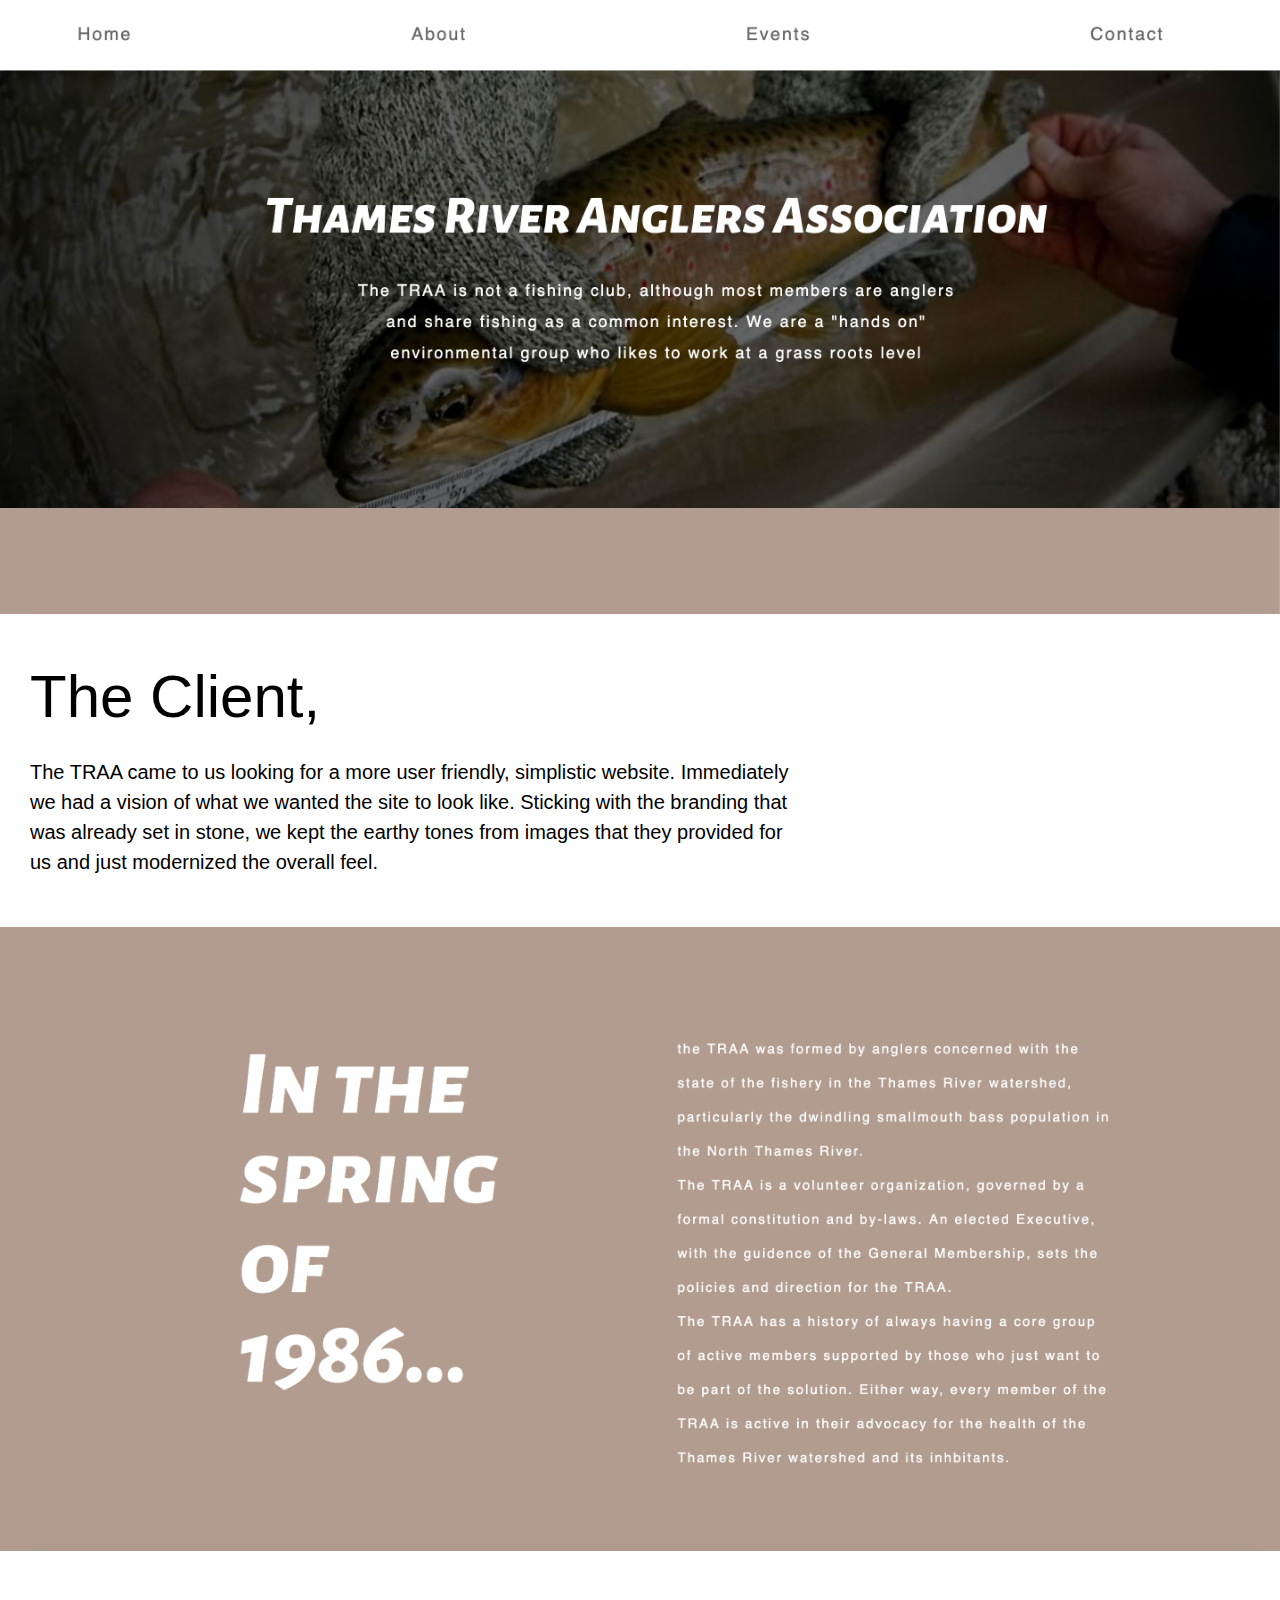
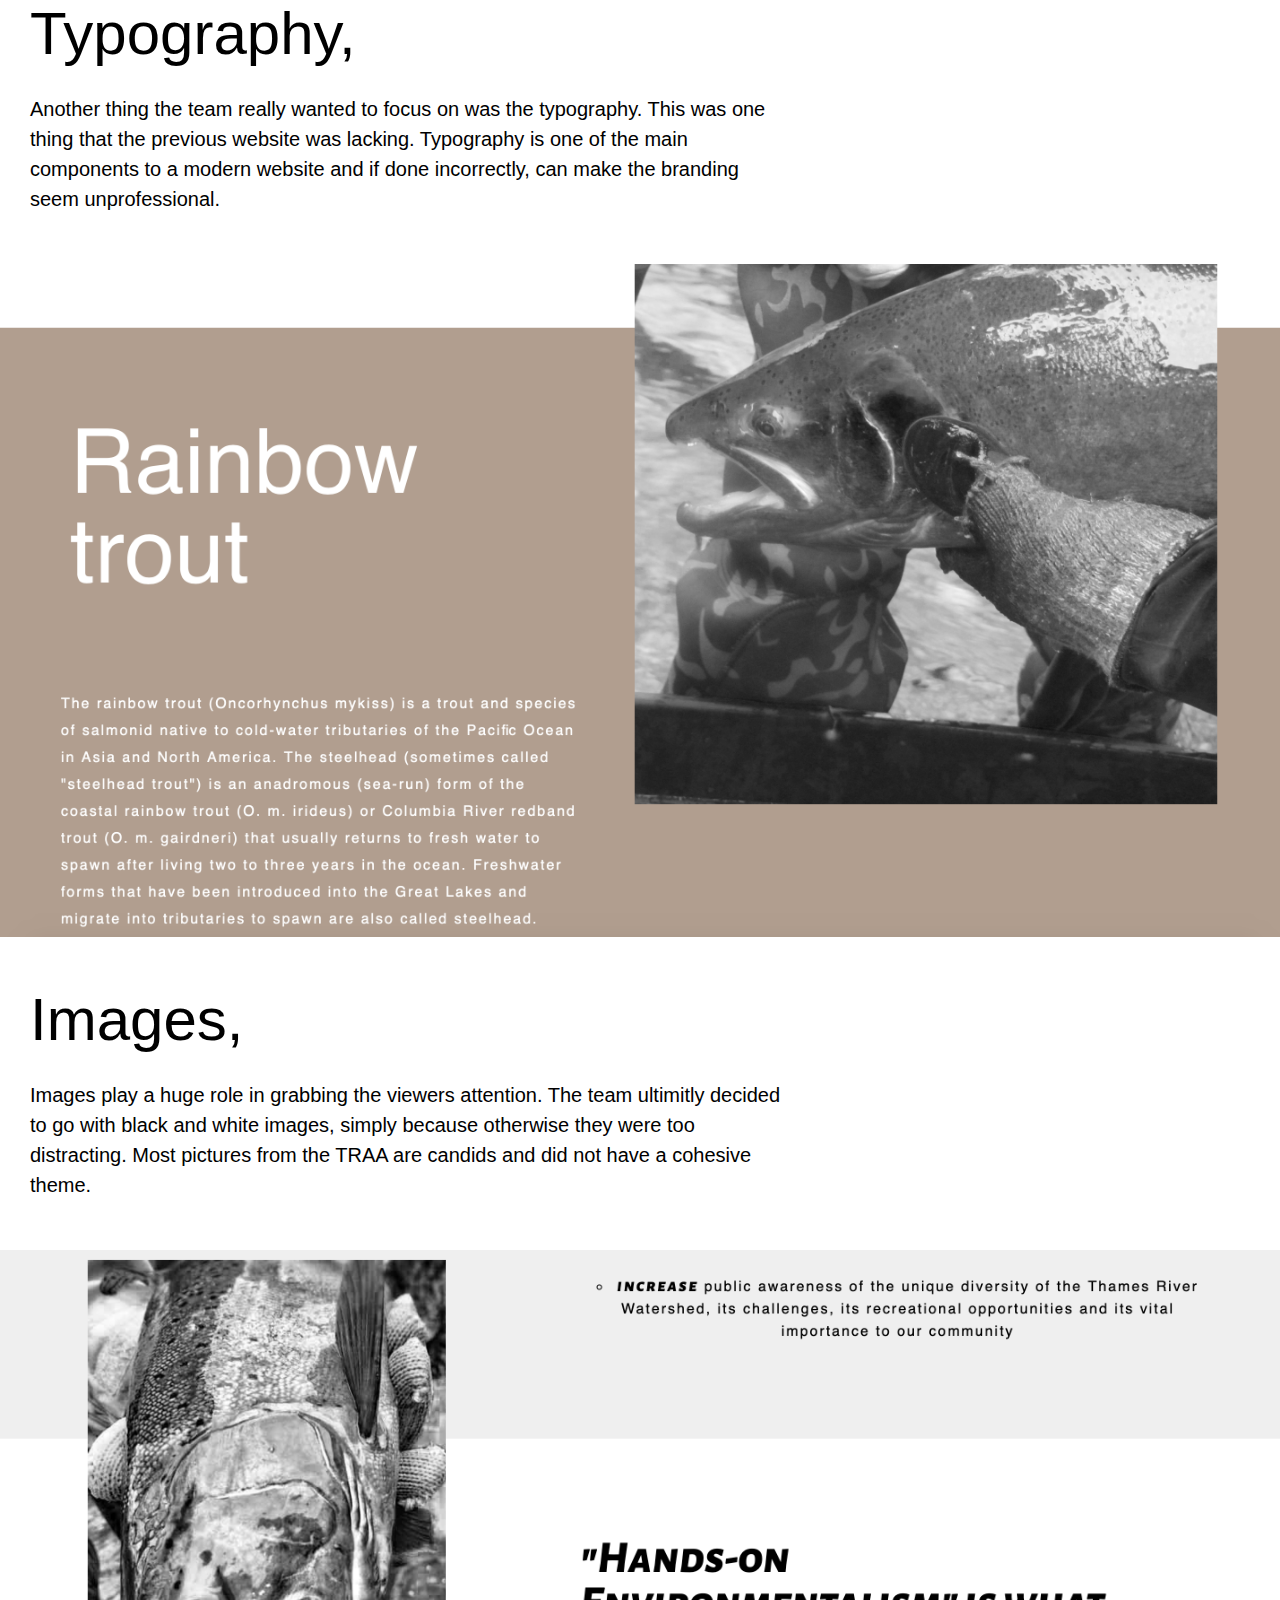
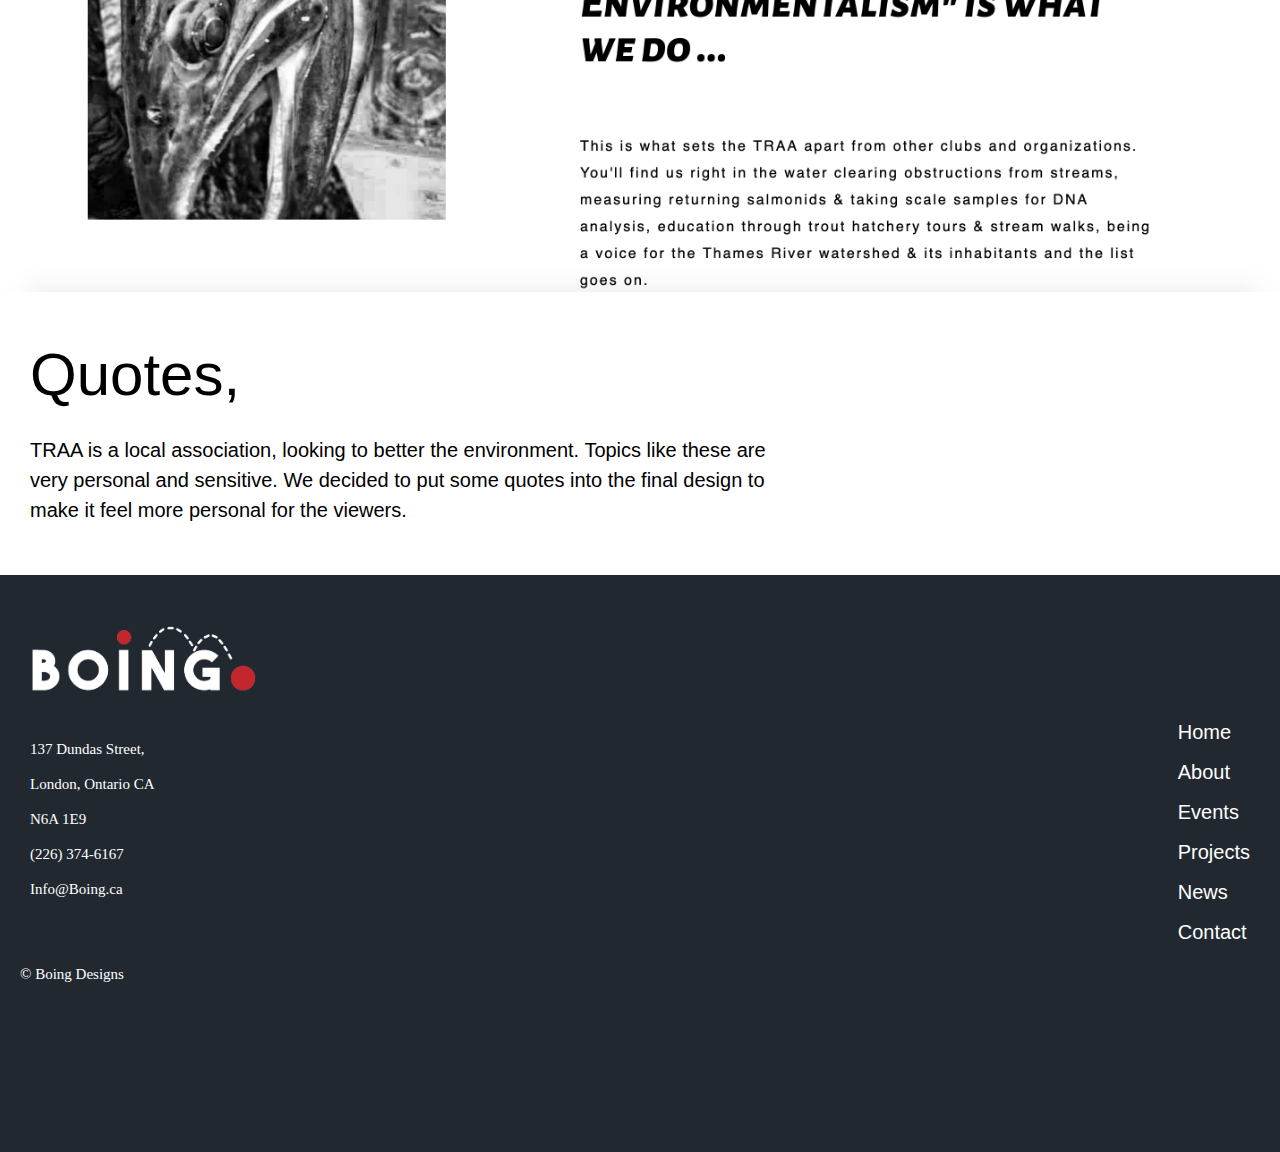
<file: portfolio.html>
<!doctype html>
<html lang="en">
    <head>
    <meta charset="utf-8">
    <meta name="viewport" content="initial-scale=1.0, width=device-width">
    <title>Boing Designs</title>
    <link href="css/reset.css" rel="stylesheet" type="text/css">
    <link href="css/main.css" rel="stylesheet" type="text/css">
    </head>
    
    <body>

        <section id="portfolioPage">
            <div>
                <img src="images/port-pic2.png" alt="Fish picture">
            </div>

            <div>
                <h3>The Client,</h3>
                <p>The TRAA came to us looking for a more user friendly, simplistic website. Immediately we had a vision of what we wanted the site to look like. Sticking with the branding that was already set in stone, we kept the earthy tones from images that they provided for us and just modernized the overall feel.</p>
            </div>

            <div id="pic2">
                <img src="images/port-pic3.png" alt="Text Photo">
            </div>

            <div>
                <h3>Typography,</h3>
                <p>Another thing the team really wanted to focus on was the typography. This was one thing that the previous website was lacking. Typography is one of the main components to a modern website and if done incorrectly, can make the branding seem unprofessional.</p>
            </div>

            <div>
                <img src="images/port-pic1.png" alt="Text Photo">
            </div>

            <div>
                <h3>Images,</h3>
                <p>Images play a huge role in grabbing the viewers attention. The team ultimitly decided to go with black and white images, simply because otherwise they were too distracting. Most pictures from the TRAA are candids and did not have a cohesive theme.</p>
            </div>

            <div>
                <img src="images/port-pic5.png" alt="Quote Photo">
            </div>

            <div>
                <h3>Quotes,</h3>
                <p>TRAA is a local association, looking to better the environment. Topics like these are very personal and sensitive. We decided to put some quotes into the final design to make it feel more personal for the viewers.</p>
            </div>
        </section>
<footer id="footer">
    
    <h2 class="hidden">Main Footer</h2>
    <div id="footerLogo"><img src="images/logo.png" alt="Company Logo"></div>


    <div id="address">
                            
                            <ul>
                                <li>137 Dundas Street,</li>
                                <li>London, Ontario CA</li>
                                <li>N6A 1E9</li>
                                <li>(226) 374-6167</li>
                                <li>Info@Boing.ca</li>
                            </ul>
                        </div>

                        <div id="copyRight">
                            
                            <p>&copy; Boing Designs</p>
                        </div>



    <nav id="footerNav">
                        <h2 class="hidden">Footer Navigation</h2>

                        <h3 class="hidden">Menu</h3>

                        <ul>

                            <li><a href="index.html">Home</a></li>
                            <li><a href="about.html">About</a></li>
                            <li><a href="events.html">Events</a></li>
                            <li><a href="projects.html">Projects</a></li>
                            <li><a href="news.html">News</a></li>
                            <li><a href="contact.html">Contact</a></li>
                            

                        </ul>
                        </nav>
</footer>


        <script src="js/main.js"></script>
        <script src="js/modules/menu.js"></script>
    </body>
</html>
</file>
<file: css/main.css>
@charset "UTF-8";
/*CSS Doc*/

img, embed, object, video {
  max-width: 100%; }

html {
  box-sizing: border-box; 
  scroll-behavior: smooth;
}

*,
*::before,
*::after {
  box-sizing: inherit; }


img {
  -ms-interpolation-mode: bicubic; 
}

h3
{
	font-size: 80px;
	font-family: Helvetica;
	text-align: left;
}

.hidden
{
	display: none;
}

#container
{
	margin: 0 auto;
	max-width: 1500px;
}

#container h3

{
	letter-spacing: 3px;
}

#mainHeader
{
  background: url(../images/hero-mobile-tablet.jpg) center no-repeat;
  height: 480px;
  margin-bottom: 20px;
}

#mainNav
{
  display: flex;
  flex-direction: column;
}

#mainNav button
{
  background: url(../images/burger.svg) center no-repeat;
  width: 40px;
  height: 40px;
  border: 0px;
  transition: all 400ms ease;
  margin-right: 30px;
  margin-top: 30px;
  margin-left: auto;
}

#deskNav
{
	display: none;
}

#mainNav button.expanded
{
  -webkit-transform: rotate(90deg);
  -ms-transform: rotate(90deg);
  transform: rotate(90deg);
}

#mainNav li a
{
  display: block;
  padding: 10px 0 10px 0;
  color: #fff;
  text-decoration: none;
  text-align: center;
  font-size: 30px;
  font-family: Helvetica;
  letter-spacing: 1.5px;
}

#mainNav li
{
	margin-top: 10px;

	-webkit-animation: mainNav 1.5s both;
          animation: mainNav 1.5s both;
}



#mainNav li:first-child
{
	padding-top: 10px;
}


#burgerCon
{
  margin-top: -70px;
  padding-bottom: 20px;
  margin-bottom: 60px;
  background: rgba(33, 40, 48, 0.5);
  display: none;
}


#burgerCon.slideToggle
{
  display: block;
}

#logo
{
  display: block;
  max-width: 170px;
  margin: 0 auto;
  margin-top: -60px;

}

#welcomeMess
{
	display: none;
}

#tagline
{
	display: none;
}

#arrowCon
{
	display: flex;
}

#arrow
{
	width: 5%;
	margin: 0 auto;
	margin-top: 300px;
}

@media screen and (min-width: 1100px) {

	#mainHeader
	{
		background: url(../images/hero-big.jpg);
		background-attachment: fixed;
		height: 700px;
		
	}

	#mainNav
	{
		display: none;
	}

	#deskNav
	{
		display: flex;
	}

	#deskNav ul
	{
		display: flex;
		flex-direction: row;
		margin-bottom: -100px;
		margin-left: auto;
		margin-right: 10px;
		margin-top: 50px;

	}

	#deskNav ul li
	{
		padding: 20px;
		margin-top: 20px;
		
	}

	#deskNav ul li a
	{
		color: #fff;
		font-size: 25px;
		text-decoration: none;
		font-family: Helvetica;
		letter-spacing: 1px;

	}

	#deskNav ul li a:hover
	{
		text-decoration: underline;
	}

	#logo
	{
		padding-top: 40px;
		margin-left: 30px;
		max-width: 270px;
	}

	#welcomeMess {

		display: block;
	
	background: linear-gradient(to right, #505c67 0%, #e4e4e4 100%);
	-webkit-background-clip: text;
	-webkit-text-fill-color: transparent;
	font-weight: bold;
	margin-top: 140px;
	
}

#welcomeMess h3
{
	text-align: center;
}

#tagline
{
	display: block;
	margin-top: 40px;
}

#tagline h4
{
	color: #e4e4e4;
	font-family: Helvetica;
	font-size: 35px;
	text-align: center;
	letter-spacing: 2.5px
}

	#arrow
{
	width: 5%;
	margin: 0 auto;
	margin-top: 100px;
}
}

/*--------------------------CLIENTS----------------------*/

#clientList
{
	display: flex;
	flex-direction: column;
	width: 100%;
	margin-bottom: 50px;

}

#clientList img
{
	width: 30%;

}

#clientRow1
{
	
	margin: 0 auto;
	margin-left: 40px;
}


#clientRow2
{

	margin: 0 auto;
	margin-left: 40px;
}

@media screen and (min-width: 1000px) {

#clientRow1
{
	margin-left: 60px;
}

#clientRow2
{
	margin-left: 60px;
}
}


/*--------------------------ABOUT--------------------------*/

#about
{
	color: #fff;
	margin-bottom: 30px;
	font-weight: bold;
	text-shadow: -4px -4px 0px #212830;
}

#about h3
{
	font-size: 36px;
	margin-bottom: -60px;
	margin-left: 20px;
}

#aboutContent
{
	height: 980px;
	background: rgb(33, 40, 48);
	padding-top: 160px
}

#aboutContent p:first-child
{
	font-size: 15px;
	width: 90%;
	margin-left: 20px;
	margin-top: -50px;
	font-family: helvetica;
	line-height: 25px

}

#aboutContent p
{
	font-size: 15px;
	width: 90%;
	margin-top: 20px;
	margin-left: 20px;
	font-family: helvetica;
	line-height: 25px
}

#sec2 img
{
	display: none;
}

@media screen and (min-width: 400px) {
		
		#aboutContent
		{
			height: 800px;
		}

	}

@media screen and (min-width: 500px) {
		
		#aboutContent
		{
			height: 700px;
		}


	}

@media screen and (min-width: 768px) {

	#about
	{
		margin-top: 80px;
	}

	#about h3
	{
		font-size: 60px;
		text-align: center;
		margin-left: 0;
		margin-bottom: -95px;
	}

	#about p:first-child
	{
		margin-top: 10px;
		font-size: 20px;
		line-height: 40px;
		margin-left: 40px;
	}

	#about p
	{
		font-size: 20px;
		line-height: 40px;
		margin-left: 40px;
	}

	#aboutContent
	{
		height: 1000px;
	}

}

@media screen and (min-width: 1200px) {

	#aboutContent
	{
		display: flex;
		padding-top: 200px;
	}

	#about
	{
		margin-top: 130px;
		text-shadow: -7px -7px 0px #212830;
	}

	#about h3
	{
		font-size: 80px;
		margin-bottom: -130px;
	}

	#sec1
	{
		width: 800px;
	}
	#sec2
	{
		width: 800px;
	}

	#sec2 img
	{
		display: block;
		width: 90%;
		margin-left: 40px;
		margin-top: 40px;
	}
}


/*----------------------------Video------------------------------*/

#videoSec
{
	background: rgb(230, 230, 230);
	margin-top: -40px;
}

#videoSec video
{
	display: flex;
	margin-bottom: 50px;
	background: rgb(230, 230, 230);
	padding-top: 50px;
	padding-bottom: 50px;
}

#videoSec video
{

	margin: 0 auto;
	width: 80%;
	height: 250px;
}

#buttonControls
{
	text-align: center;
	margin-top: 10px;
}

#buttonControls button
{
	padding: 16px;
	margin-left: 10px;
	margin-bottom: 20px;
	color: #fff;
	font-size: 14px;
	font-family: Helvetica;
	background: rgba(33, 40, 48, 0.5);
}

#buttonControls button:hover
{
	text-align: center;
	padding: 16px;
	font-size: 14px;
	transition: all .5s ease;
	background: rgba(33, 40, 48);
	border-radius: 15px;
}

@media screen and (min-width: 600px) {

	#videoSec video
	{
		height: 350px;
	}
}

@media screen and (min-width: 935px) {

	#videoSec video
	{
		height: 450px;
	}
}

@media screen and (min-width: 1200px) {

	#videoSec video
	{
		height: 550px;
	}
}



/*---------------------------TEAM--------------------------*/

#Info
{

	justify-content: space-between;
	height: 300px;
}


#Info h3
{
	font-weight: bold;
	margin-left: 20px;
	margin-top: 10px;
	font-size: 36px;
}


#Info h4
{
	font-size: 20px;
	font-family: Helvetica;
	text-align: center;
	margin-top: 20px;
}

#logoIcon
{
	width: 20%;
	margin-left: 190px;
	margin-top: -40px;

}



.name 
{
	font-size: 30px;
	font-weight: bold;
	font-family: Helvetica;
	letter-spacing: 2px;
	text-align: center;
}





.lightbox
{
	display: block;
	position: absolute;
	justify-content: center;
	text-align: center;
	border-radius: 30px;
	margin-top: 2730px;
	box-shadow: 5px 10px #afafaf;
	top: 0;
	background-color: rgba(237, 237, 237, 1);
	width: 100%;
	height: 500px;
	display: none;
	transition: all 1s ease-in-out;
}

.lightbox p
{

	font-size: 15px;
	text-align: left;
	padding-right: 40px;
	padding-left: 40px;
	line-height: 20px;
	padding-bottom: 15px;
	-webkit-animation: text-focus-in 1s cubic-bezier(0.550, 0.085, 0.680, 0.530) both;
	        animation: text-focus-in 1s cubic-bezier(0.550, 0.085, 0.680, 0.530) both;

}

@-webkit-keyframes text-focus-in {
  0% {
    -webkit-filter: blur(12px);
            filter: blur(12px);
    opacity: 0;
  }
  100% {
    -webkit-filter: blur(0px);
            filter: blur(0px);
    opacity: 1;
  }
}
@keyframes text-focus-in {
  0% {
    -webkit-filter: blur(12px);
            filter: blur(12px);
    opacity: 0;
  }
  100% {
    -webkit-filter: blur(0px);
            filter: blur(0px);
    opacity: 1;
  }
}


.lightbox h3
{
	font-size: 30px;
	text-align: left;
	padding-left: 40px;
	padding-bottom: 30px;
	-webkit-animation: tracking-in-expand 1.7s cubic-bezier(0.215, 0.610, 0.355, 1.000) both;
	        animation: tracking-in-expand 1.7s cubic-bezier(0.215, 0.610, 0.355, 1.000) both;
}

.box1
{
	margin-top: 2400px;
}

.box2
{
	margin-top: 2750px;
}

.box3
{
	margin-top: 3100px;
}


.lightbox-on
{
	display: block;
}

.box1-on
{
	display: block;
}

.box2-on
{
	display: block;
}

.box3-on
{
	display: block;
}

.thumbnails
{
	margin-top: 100px;
}

.thumbnails h3
{
	font-size: 30px;
	text-align: center;
	margin-top: 20px;
}

.thumbnails img
{
	display: flex;
	flex-direction: column;
	margin: 0 auto;
	margin-top: 50px;
	margin-bottom: 50px;
}


.closeButton1, .closeButton2, .closeButton3
{
	width: 30px;
	height: 30px;
	text-align: center;
	border-radius: 40px;
	padding-right: 5px;
	margin-left: 300px;
	margin-top: 10px;
}

.closeButton1 span, .closeButton2 span, .closeButton3 span
{
	font-size: 17px;
	padding-left: 1px;
}

.closeButton1:hover , .closeButton2:hover
{
	background-color: #f6f6f6;
	transform: scale(1.1);
}

.pictures
{
	width: 40%;
}

#renataPic:hover
{
	opacity: 0.5;
}

#victoriaPic:hover
{
	opacity: 0.5;
}

#keiranPic:hover
{
	opacity: 0.5;
}

@media screen and (min-width: 320px) {

		#Info
		{
			height: 500px;
		}
		

		#logoIcon
		{
			margin-left: 220px;
			margin-top: 10px;
		}

	}

	@media screen and (min-width: 400px) {

		#Info
		{
			height: 650px;
		}

		.name
	{
		font-size: 30px;
		font-weight: bold;
		font-family: Helvetica;
		letter-spacing: 2px;
		text-align: center;
	}

	#Info h4
	{
		font-size: 30px;
	}


	}

	@media screen and (min-width: 450px) {

		#Info
		{
			height: 800px;
		}

		#Info h3
		{
			font-size: 50px;
		}

		#logoIcon
		{
			width: 30%;
			margin-left: 270px;
			margin-top: -10px;
		}
	}

	@media screen and (min-width: 500px) {

		#Info
		{
			height: 1000px;
		}

		#logoIcon
		{
			width: 20%;
		}

		.box1
{
	margin-top: 2300px;
}

.box2
{
	margin-top: 2800px;
}

.box3
{
	margin-top: 3380px;
}
	}

	@media screen and (min-width: 600px) {

		#Info
		{
			height: 1200px;
		}

	}

	@media screen and (min-width: 700px) {

		#Info
		{
			height: 1500px;
		}

		.lightbox p
		{
			font-size: 30px;
			font-family: Helvetica;
			line-height: 30px;

		}
	}

	@media screen and (min-width: 760px) {

		.box1
{
	margin-top: 2900px;
}

.box2
{
	margin-top: 3550px;
}

.box3
{
	margin-top: 4300px;
}
	}

	@media screen and (min-width: 800px) {

		#Info
		{
			height: 1700px;
		}
	}



	@media screen and (min-width: 900px) {

		#Info
		{
			height: 1900px;
		}

		#logoIcon
		{
			margin-top: 90px;
			margin-left: 370px;
		}

		#Info h3
		{
			font-size: 60px;
			text-align: center;
			margin-left: 0;
			padding-top: 50px;
		}

		.box1
{
	margin-top: 3400px;
}

.box2
{
	margin-top: 4050px;
}

.box3
{
	margin-top: 4800px;
}

.closeButton1, .closeButton2, .closeButton3
{
	margin-left: 800px;
}




	}

	@media screen and (min-width: 1000px) {

		#Info
		{
			height: 2100px;
		}

		#logoIcon
		{
			margin-left: 400px;
		}

		#Info h3
		{
			font-size: 60px;
			text-align: center;
			margin-left: 0;
			padding-top: 50px;
		}

		.lightbox p
		{
			font-size: 30px;
			font-family: Helvetica;
			line-height: 30px;

		}


	}

	@media screen and (min-width: 1120px) {

		#Info
		{
			height: 2300px;
		}

		#Info h3
		{
			font-size: 60px;
			text-align: center;
			margin-left: 0;
			padding-top: 50px;
		}

		.box1
{
	margin-top: 3700px;
}

.box2
{
	margin-top: 4350px;
}

.box3
{
	margin-top: 5300px;
}


	}

	@media screen and (min-width: 1200px) {

	.thumbnails 
	{
		display: flex;
		flex-direction: row;
		margin-top: 100px;
		width: 100%;
	}

	.thumbnails div
	{
		display: flex;
		flex-direction: column;
		margin: 0 auto;
	}


	.pictures
	{
		width: 300px;
	}

	#Info
		{
			height: 400px;
		}

	#logoIcon
	{
		margin-left: 600px;
	}

	.box1
{
	margin-top: 3700px;
}

.box2
{
	margin-top: 3700px;
}

.box3
{
	margin-top: 3700px;
}

.closeButton1, .closeButton2, .closeButton3
{
	margin-left: 1100px;
}



	}


/*------------------------------Portfolio-----------------------------------*/

#portfolioWork
{
	display: block;
	color: #fff;
	margin-bottom: 80px;
	margin-top: 1000px;
	font-weight: bold;
	text-shadow: -3px -4px 0px #212830;
}

#portfolioWork h3
{
	margin-bottom: -60px;
	margin-left: 20px;
	font-size: 36px;
}

#portfolioContent
{
	display: flex;
	flex-direction: column;
	background: rgb(33, 40, 48);
	padding-top: 50px;
}

#portfolioContent div
{
	margin: 0 auto;
	margin-top: 50px;
	width: 200px;
	padding-bottom: 50px;
}

#portfolioContent img:hover
{
	opacity: 0.5;
}

#portfolioContent h5
{
	color: #fff;
	font-size: 30px;
	font-family: Helvetica;
	margin-left: 20px;
}






@media screen and (min-width: 700px) {

	#row1
	{
		display: flex;
		flex-direction: row;
		padding-top: 100px;
	}

	#row2
	{
		display: flex;
		flex-direction: row;
	}

	#portfolioWork h3
{
	margin-bottom: -100px;
	margin-left: 20px;
	font-size: 60px;
}

	#portfolioContent div
{
	margin: 0 auto;
	width: 700px;
}


#portfolioContent img
{
	width: 600px;
	padding: 20px;

}
}

/*-------------------------Portfolio Page---------------------------*/

#portfolioPage h3
{
	margin-left: 30px;
	margin-top: 50px;
	font-size: 40px;
}

#portfolioPage p
{
	width: 300px;
	margin-left: 30px;
	margin-top: 30px;
	font-size: 20px;
	line-height: 30px;
	margin-bottom: 50px;
	font-family: Helvetica;
}

@media screen and (min-width: 400px) {

	#portfolioPage h3
	{
		font-size: 50px;
	}

	#portfolioPage p
	{
		width: 360px;
	}
	
}

@media screen and (min-width: 500px) {

	#portfolioPage h3
	{
		font-size: 50px;
	}

	#portfolioPage p
	{
		width: 460px;
	}
	
}

@media screen and (min-width: 600px) {

	#portfolioPage h3
	{
		font-size: 50px;
	}

	#portfolioPage p
	{
		width: 560px;
	}
	
}

@media screen and  (min-width: 700px) {

	#portfolioWork h3
	{
		text-align: center;
		margin-left: 0;
	}
}

@media screen and (min-width: 900px) {

	#portfolioPage h3
	{
		font-size: 60px;
	}

	#portfolioPage p
	{
		width: 760px;
	}
	
}



/*------------------------------Contact------------------------*/

#contactForm
{
	font-weight: bold;
	background: rgb(230, 230, 230);
	margin-top: -80px;
	padding-top: 30px;
	padding-bottom: 50px;
}

#contactForm h3
{
	margin-left: 30px;
	font-weight: bold;
	font-size: 36px;
}

#contactForms
{
	display: flex;
	flex-direction: column;
}

#emailForm
{
	padding-bottom: 10px;
	font-size: 20px;
	width: 300px;
	margin: 0 auto;
	margin-bottom: 10px;
	margin-top: 10px;
}

#commentForm
{
	padding-bottom: 10px;
	font-size: 20px;
	width: 300px;
	margin: 0 auto;
	padding-bottom: 300px;
	margin-bottom: 10px;
	margin-top: 10px;
}

#firstName
{
	padding-bottom: 10px;
	font-size: 20px;
	width: 300px;
	margin: 0 auto;
	margin-bottom: 10px;
	margin-top: 70px;
}

#lastName
{
	padding-bottom: 10px;
	font-size: 20px;
	width: 300px;
	margin: 0 auto;
	margin-bottom: 10px;
	margin-top: 10px;
}

#submitButton
{
	display: block;
	margin: 10px auto 0 auto;
	width: 200px;
	height: 50px;
	font-size: 20px;
	text-decoration: none;
	border-radius: 10px;
	background: rgb(33, 40, 48);
	color: white;
	font-family: Helvetica;
}

#map2
{
	display: none;
}


@media screen and (min-width: 700px) {

	#contactForm h3
	{
		font-size: 50px;
		text-align: center;
		margin-left: 0;
	}

	#emailForm
{
	
	width: 500px;
}

#commentForm
{
	width: 500px;

}

#firstName
{
	width: 500px;
}

#lastName
{
	width: 500px;
}


}

@media screen and (min-width: 1200px) {

	#contactForm input
	{
		margin-left: 30px;
	}

	#submitButton
	{
		margin-left: 170px;
	}

	#map
	{
		display: none;
	}

	#map2
	{
		display: flex;
		margin-left: 600px;
		
	}

	#map2 iframe
	{
		width: 90%;
		height: 500px;
		margin-top: -570px;

	}
}

/*----------------------------------Map-----------------------------*/

#mapArea
{

}

#mapArea h3
{
	margin-bottom: 50px;
	margin-left: 20px;
	font-weight: bold;
	font-size: 36px;
}

#map iframe
{
	width: 100%;
	height: 500px;
}




/*-----------------------------------Footer---------------------------*/

#footer
{
	background: rgb(33, 40, 48);
}

#footerLogo
{
	width: 40%;
	padding-top: 30px;
	padding-left: 30px;
}

#address
{
	margin-left: 20px;
}

#address ul li
{
	color: #fff;
	font-size: 15px;
	padding: 10px;
}

#footerNav
{
	display: flex;
}

#footerNav ul
{
	margin-left: auto;
	margin-top: -270px;
	padding-bottom: 200px;
}

#footer ul li
{
	padding: 10px;
	margin-right: 10px;
}

#footer ul li a
{
	color: #fff;
	text-decoration: none;
	font-size: 20px;
	font-family: Helvetica;
	padding: 10px;
}

#copyRight
{
	margin-top: 60px;
	margin-left: 20px;
	font-size: 15px;
	color: #fff;
}

@media screen and (min-width: 1200px) {

	#footerLogo
	{
		width: 20%;
	}
}
</file>
